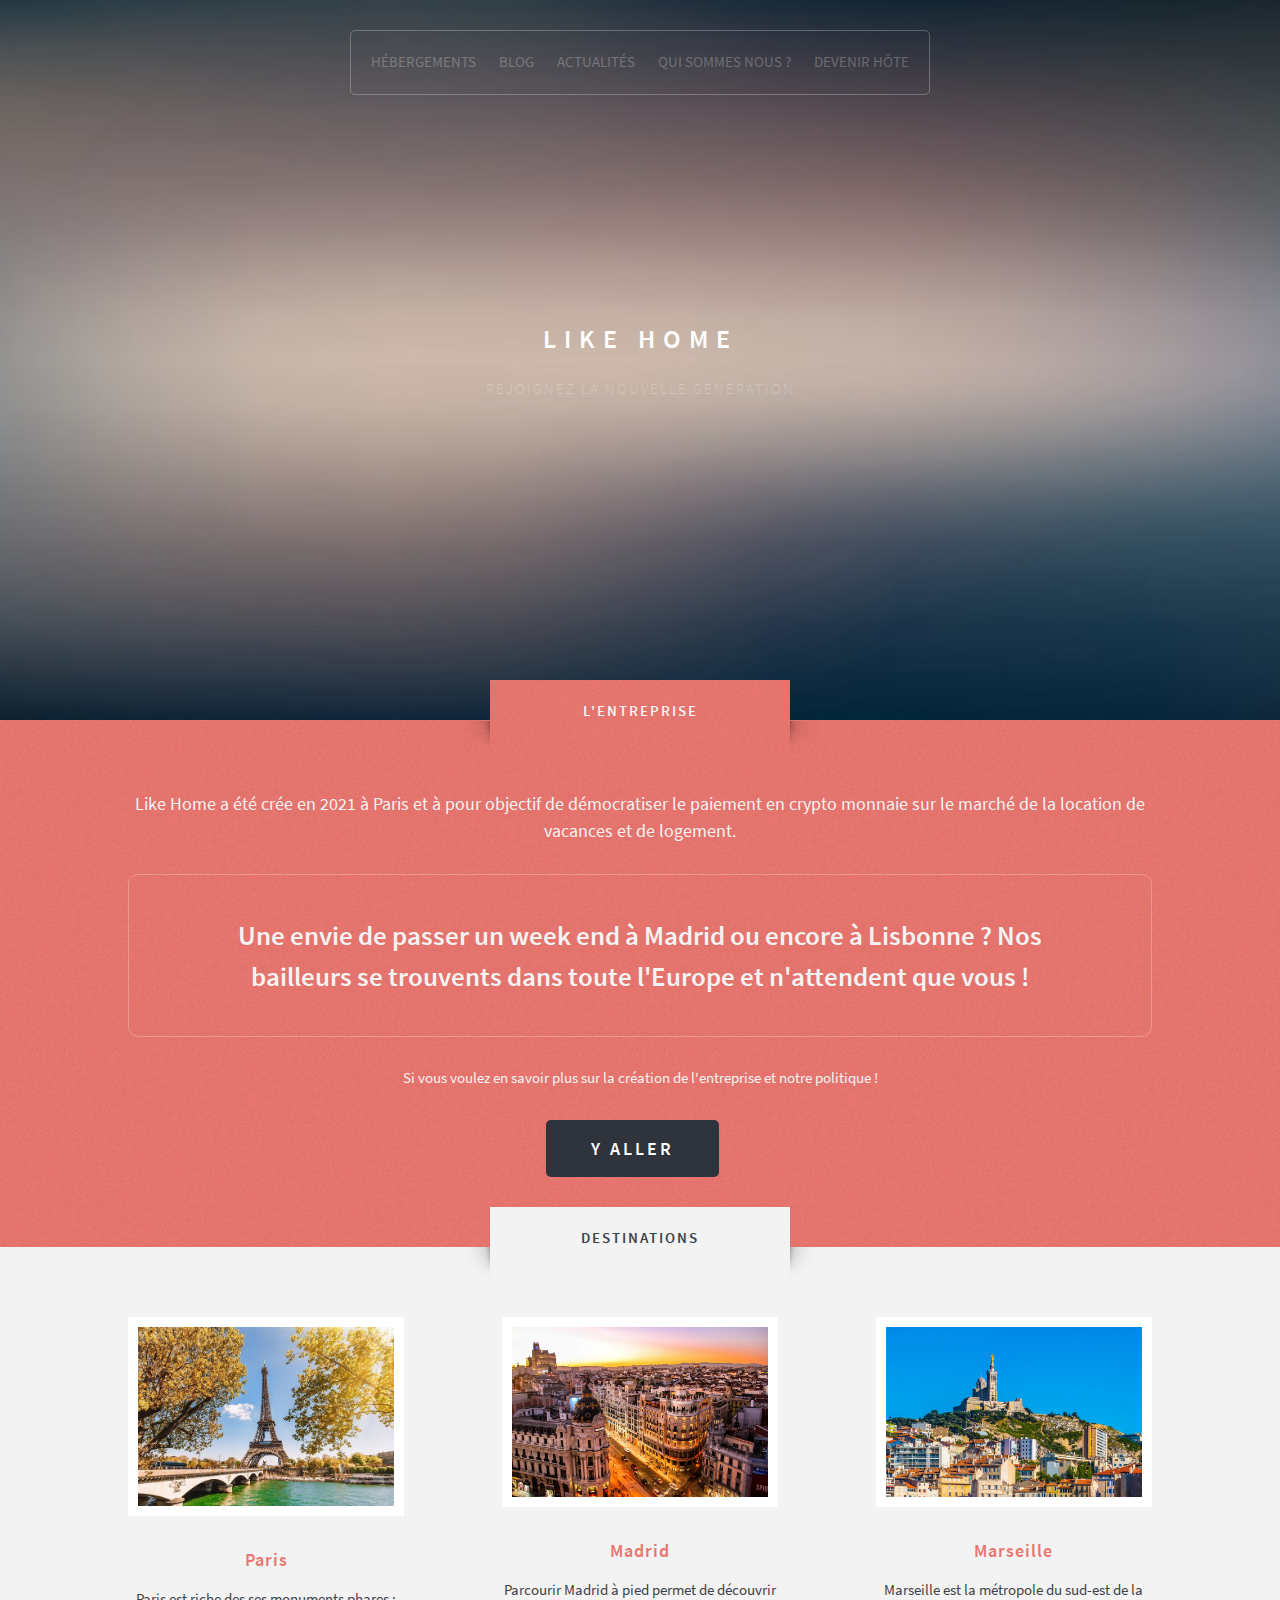
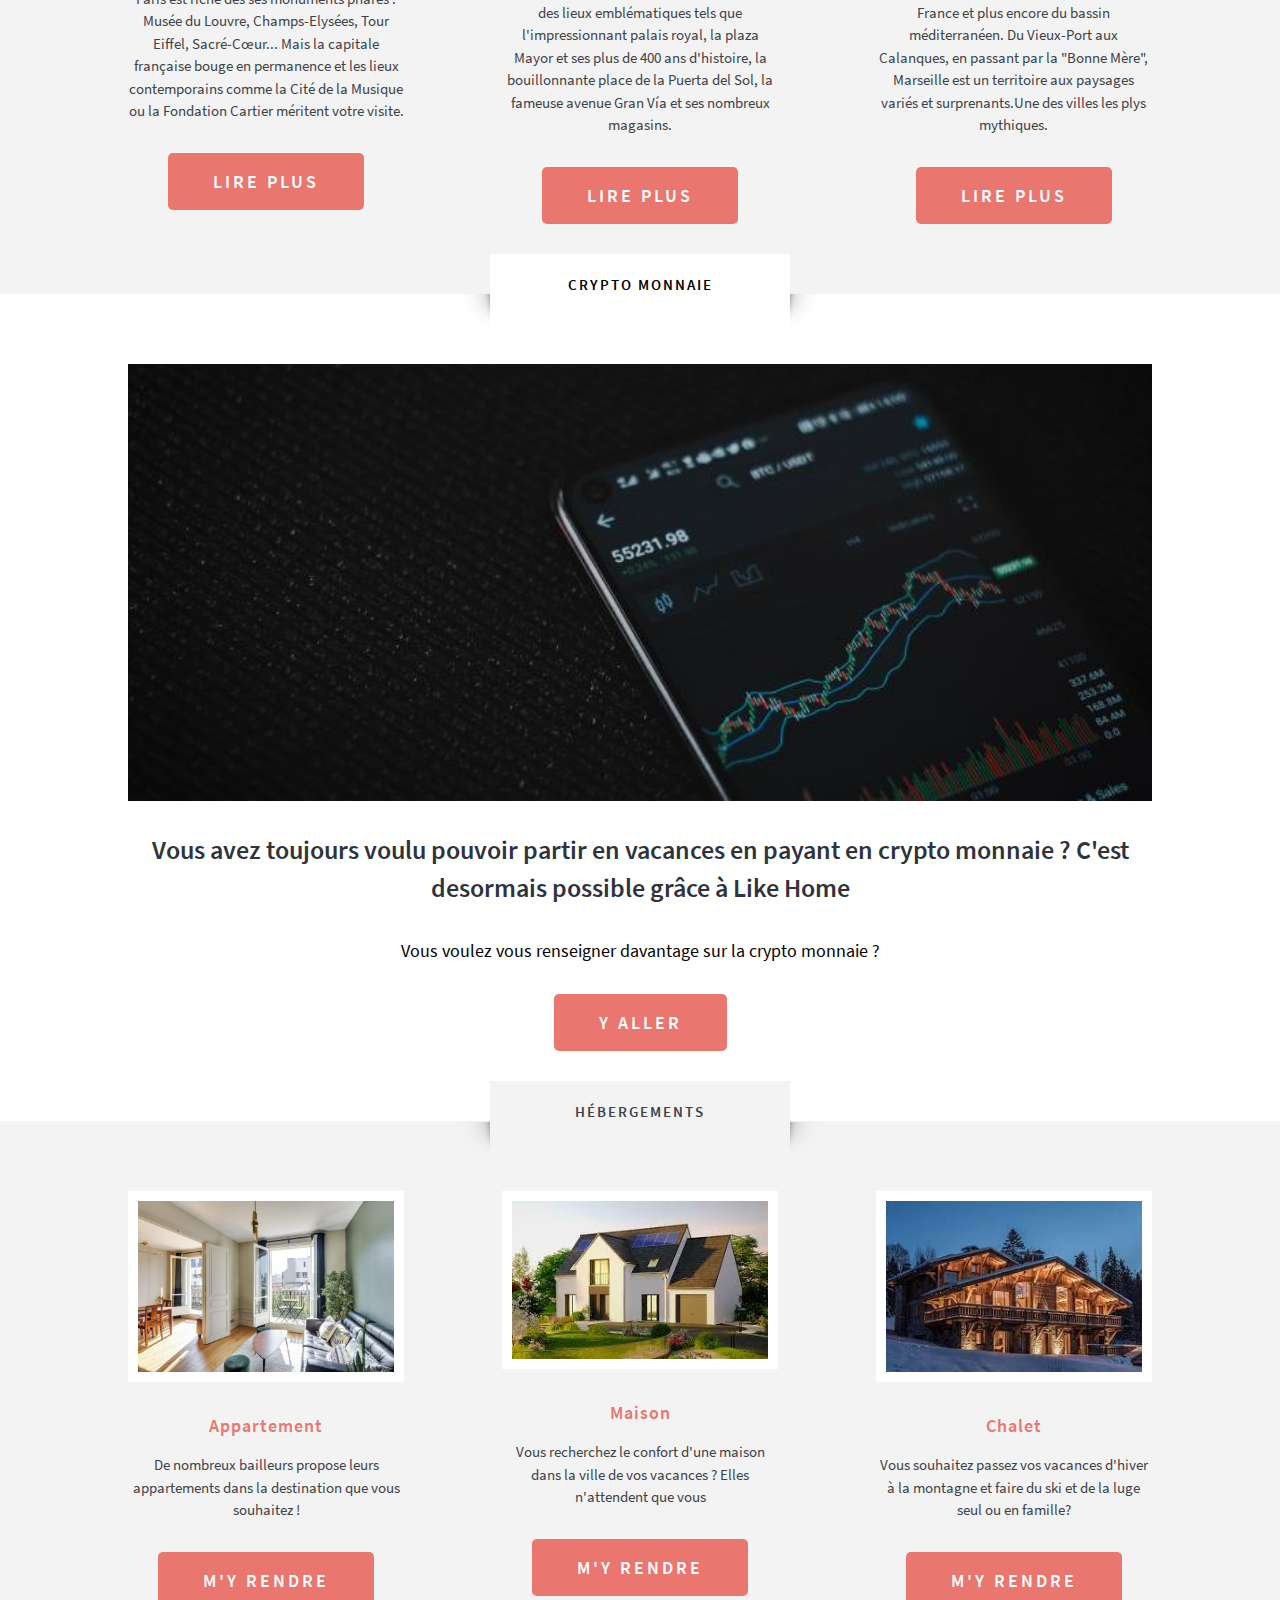
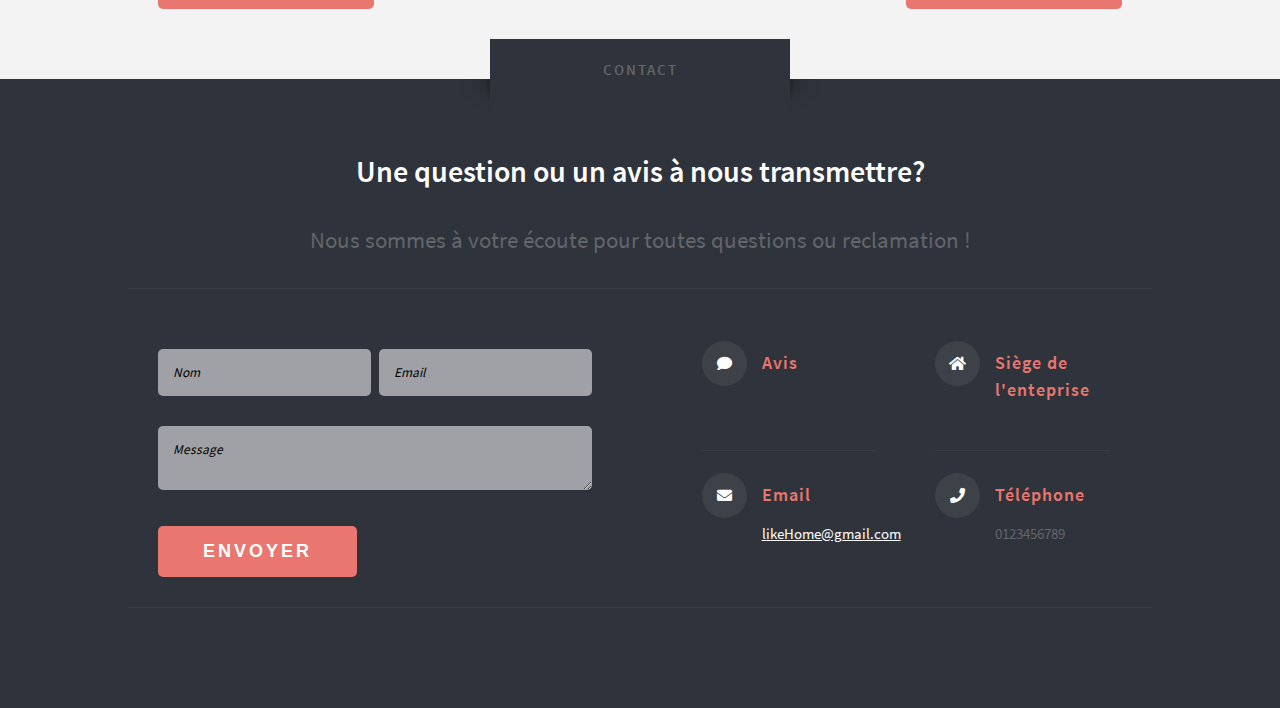
<file: index.html>
<!DOCTYPE html>
<html lang="en">
<head>
	<meta charset="utf-8">
	<meta name="viewport" content="width=device-width, initial-scale=1.0">
	<title>Like Home</title>

	<link rel="stylesheet" href="css/main.min.css">
	<link rel="stylesheet" href="css/all.min.css">
</head>
<body>
	<header>
		<h1>
			<a href="index.html">Like Home</a>
		</h1>
		<h2>Rejoignez la nouvelle génération</h2>
		<nav>
			<a href="index.html">Hébergements</a>
			<a href="#">Blog</a>
			<a href="#">Actualités</a>
			<a href="#">Qui sommes nous ?</a>
			<a href="#">Devenir hôte</a>
		</nav>
	</header>

	<section class="zone intro">
		<h1>
			L'ENTREPRISE
		</h1>
		<div class="wrapper">
			<h2 class="baseline"> 
				Like Home a été crée en 2021 à Paris et à pour objectif de démocratiser le paiement en crypto monnaie sur le marché de
				la location de vacances et de logement. <label for=""></label>
			</h2>
			<p class="headline">
				Une envie de passer un week end à Madrid ou encore à Lisbonne ? Nos bailleurs se trouvents dans toute l'Europe et n'attendent que vous !
			</p>
			<p>
				Si vous voulez en savoir plus sur la création de l'entreprise et notre politique !
			</p>
			<p class="cta">
				<a href="#" class="button full">Y ALLER</a>
			</p>
		</div>
	</section>
	<section class="zone endorsements">
		<h1>Destinations</h1>
		<div class="wrapper">
			<article>
				<h1>Paris</h1>
				<figure>
					<img src="data/pic02.jpg" alt="pic02 Ville de Paris">
				</figure>
				<p>Paris est riche des ses monuments phares : Musée du Louvre, Champs-Elysées, Tour Eiffel, Sacré-Cœur... Mais la capitale française bouge en permanence et les lieux contemporains comme la Cité de la Musique ou la Fondation Cartier méritent votre visite.</p>
				<p class="cta">
					<a href="#" class="button full">Lire plus</a>
				</p>
			</article>
			<article>
				<h1>Madrid</h1>
				<figure>
					<img src="data/pic03.jpg" alt="pic03 Ville de Madrid">
				</figure>
				<p>Parcourir Madrid à pied permet de découvrir des lieux emblématiques tels que l'impressionnant palais royal, la plaza Mayor et ses plus de 400 ans d'histoire, la bouillonnante place de la Puerta del Sol, la fameuse avenue Gran Vía et ses nombreux magasins.</p>
				<p class="cta">
					<a href="#" class="button full">Lire plus</a>
				</p>
			</article>
			<article>
				<h1>Marseille</h1>
				<figure>
					<img src="data/pic04.jpg" alt="pic04 Ville de Marseille ">
				</figure>
				<p>Marseille est la métropole du sud-est de la France et plus encore du bassin méditerranéen. Du Vieux-Port aux Calanques, en passant par la "Bonne Mère", Marseille est un territoire aux paysages variés et surprenants.Une des villes les plys mythiques.       </p>
				<p class="cta">
					<a href="#" class="button full">Lire plus</a>
				</p>
			</article>
			
		</div>
	</section>
	<section class="zone details">
		<h1>
			Crypto monnaie
		</h1>
		<div class="wrapper">
			<figure>
				<img src="data/pic01.jpg" alt="pic01 image crypto monnaie">
			</figure>
			<h2 class="focus">Vous avez toujours voulu pouvoir partir en vacances en payant en crypto monnaie ? C'est desormais possible grâce à Like Home</h2>
			<h3 class="baseline">Vous voulez vous renseigner davantage sur la crypto monnaie ?</h3>
		
			<p class="cta">
				<a href="#" class="button full">Y ALLER</a>
				
			</p>
		</div>
	</section>
	

	<section class="zone endorsements">
		<h1>Hébergements</h1>
		<div class="wrapper">
			<article>
				<h1>Appartement</h1>
				<figure>
					<img src="data/pic05.jpg" alt="pic05 Appartement">
				</figure>
				<p>De nombreux bailleurs propose leurs appartements dans la destination que vous souhaitez !</p>
				<p class="cta">
					<a href="#" class="button full">M'Y RENDRE</a>
				</p>
			</article>
			<article>
				<h1>Maison</h1>
				<figure>
					<img src="data/pic07.jpg" alt="pic07 Chalet">
				</figure>
				<p>Vous recherchez le confort d'une maison dans la ville de vos vacances ? Elles n'attendent que vous</p>
				<p class="cta">
					<a href="#" class="button full">M'Y RENDRE</a>
				</p>
			</article>
			<article>
				<h1>Chalet</h1>
				<figure>
					<img src="data/pic06.jpg" alt="pic06 Maison">
				</figure>
				<p>Vous souhaitez passez vos vacances d'hiver à la montagne et faire du ski et de la luge seul ou en famille?</p>
				<p class="cta">
					<a href="#" class="button full">M'Y RENDRE</a>
				</p>
			</article>
			
		</div>
	</section>

	<footer class="zone">
		<h1>Contact</h1>
		<div class="wrapper">
			<h2 class="focus">Une question ou un avis à nous transmettre?</h2>
			<p class="baseline">
				Nous sommes à votre écoute pour toutes questions ou reclamation !
			</p>
			<article>
				<form method="POST" action="#">
					<p>
						<input type="text" name="name" placeholder="Nom">
						<input type="email" name="email" placeholder="Email">
					</p>
					<p>
						<textarea name="message" placeholder="Message"></textarea>
					</p>
					<p>
						<button type="submit" class="full">ENVOYER</button>
						
					</p>
				</form>
				<ul>
					<li>
						<i class="fas fa-comment" aria-hidden="true"></i>
						<h1>Avis</h1>
			
					</li>
					<li>
						<i class="fas fa-home" aria-hidden="true"></i>
						<h1>Siège de l'enteprise</h1>
						
						
					</li>
					<li>
						<i class="fas fa-envelope" aria-hidden="true"></i>
						<h1>Email</h1>
						<p><a href="mailto:#">likeHome@gmail.com</a></p>
					</li>
					<li>
						<i class="fas fa-phone" aria-hidden="true"></i>
						<h1>Téléphone</h1>
						<p>0123456789</p>
					</li>
				</ul>
			</article>

			
		</div>
	</footer>

</body>
</html>
</file>
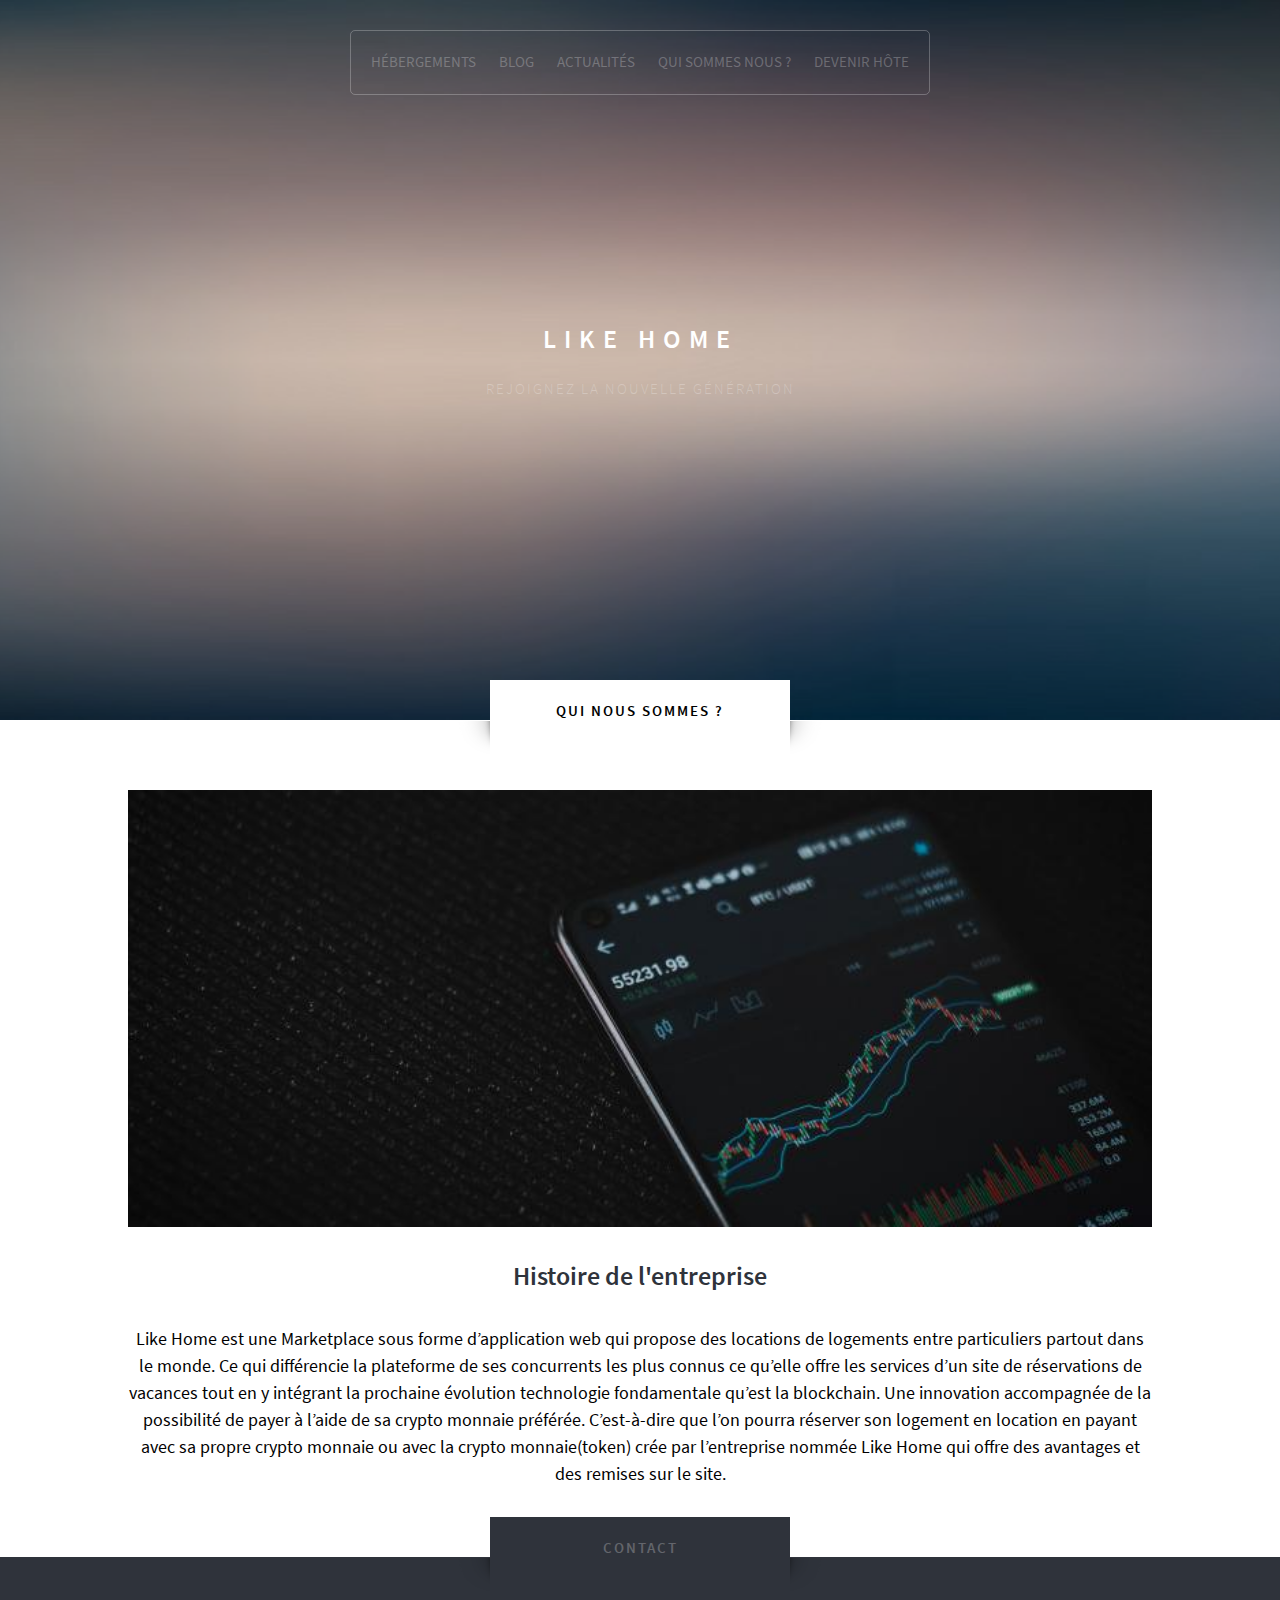
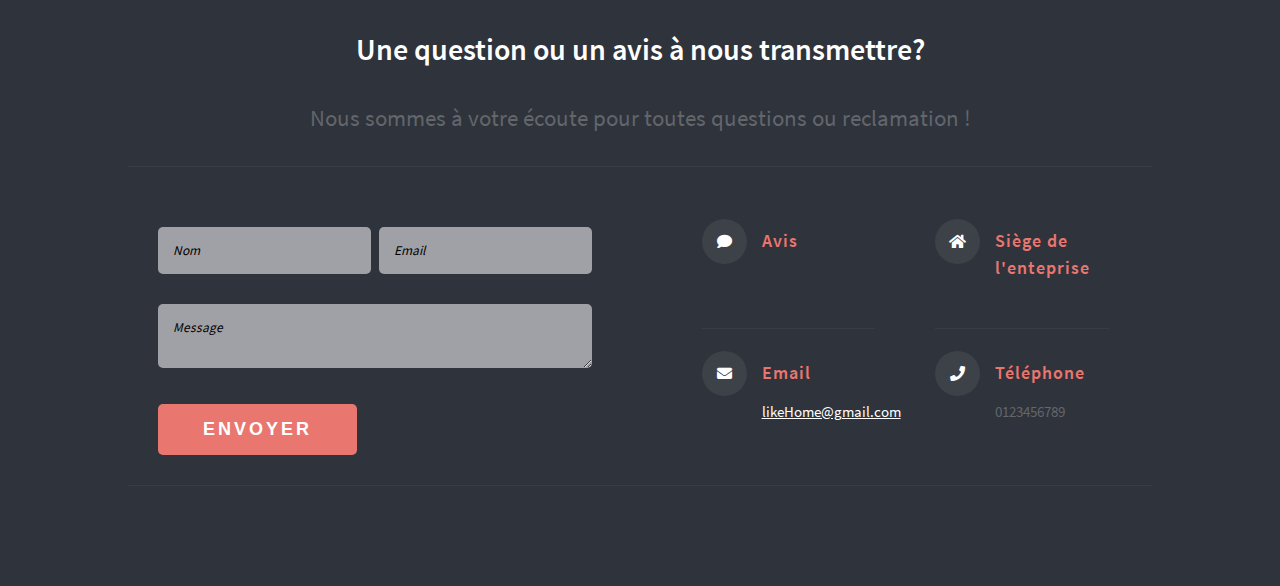
<file: pageinfo.html>
<!DOCTYPE html>
<html lang="en">
<head>
	<meta charset="utf-8">
	<meta name="viewport" content="width=device-width, initial-scale=1.0">
	<title>Like Home</title>

	<link rel="stylesheet" href="css/main.min.css">
	<link rel="stylesheet" href="css/all.min.css">
</head>
<body>
	<header>
		<h1>
			<a href="index.html">Like Home</a>
		</h1>
		<h2>Rejoignez la nouvelle génération</h2>
		<nav>
			<a href="index.html">Hébergements</a>
			<a href="#">Blog</a>
			<a href="#">Actualités</a>
			<a href="#">Qui sommes nous ?</a>
			<a href="#">Devenir hôte</a>
		</nav>
	</header>

	
	<section class="zone details">
		<h1>
			Qui nous sommes ?
		</h1>
		<div class="wrapper">
			<figure>
				<img src="data/pic01.jpg" alt="pic01 image crypto monnaie">
			</figure>
			<h2 class="focus">Histoire de l'entreprise</h2>
			<h3 class="baseline">Like Home est une Marketplace sous forme d’application web qui propose des locations de logements entre particuliers partout dans le monde. Ce qui différencie la plateforme de ses concurrents les plus connus ce qu’elle offre les services d’un site de réservations de vacances tout en y intégrant la prochaine évolution technologie fondamentale qu’est la blockchain. Une innovation accompagnée de la possibilité de payer à l’aide de sa crypto monnaie préférée. C’est-à-dire que l’on pourra réserver son logement en location en payant avec sa propre crypto monnaie ou avec la crypto monnaie(token) crée par l’entreprise nommée Like Home qui offre des avantages et des remises sur le site.</h3>
			
			
		</div>
	</section>
	

	

	<footer class="zone">
		<h1>Contact</h1>
		<div class="wrapper">
			<h2 class="focus">Une question ou un avis à nous transmettre?</h2>
			<p class="baseline">
				Nous sommes à votre écoute pour toutes questions ou reclamation !
			</p>
			<article>
				<form method="POST" action="#">
					<p>
						<input type="text" name="name" placeholder="Nom">
						<input type="email" name="email" placeholder="Email">
					</p>
					<p>
						<textarea name="message" placeholder="Message"></textarea>
					</p>
					<p>
						<button type="submit" class="full">ENVOYER</button>
						
					</p>
				</form>
				<ul>
					<li>
						<i class="fas fa-comment" aria-hidden="true"></i>
						<h1>Avis</h1>
			
					</li>
					<li>
						<i class="fas fa-home" aria-hidden="true"></i>
						<h1>Siège de l'enteprise</h1>
						
						
					</li>
					<li>
						<i class="fas fa-envelope" aria-hidden="true"></i>
						<h1>Email</h1>
						<p><a href="mailto:#">likeHome@gmail.com</a></p>
					</li>
					<li>
						<i class="fas fa-phone" aria-hidden="true"></i>
						<h1>Téléphone</h1>
						<p>0123456789</p>
					</li>
				</ul>
			</article>

			
		</div>
	</footer>

</body>
</html>
</file>
<file: css/main.min.css>
html,body,div,span,applet,object,iframe,h1,h2,h3,h4,h5,h6,p,blockquote,pre,a,abbr,acronym,address,big,cite,code,del,dfn,em,img,ins,kbd,q,s,samp,small,strike,strong,sub,sup,tt,var,b,u,i,center,dl,dt,dd,ol,ul,li,fieldset,form,label,legend,table,caption,tbody,tfoot,thead,tr,th,td,article,aside,canvas,details,embed,figure,figcaption,footer,header,hgroup,menu,nav,output,ruby,section,summary,time,mark,audio,video,main{margin:0;padding:0;border:0;font-size:100%;font:inherit;vertical-align:baseline}article,aside,details,figcaption,figure,footer,header,hgroup,menu,nav,section,main{display:block}body{line-height:1}ol,ul{list-style:none}blockquote,q{quotes:none}blockquote:before,blockquote:after,q:before,q:after{content:'';content:none}table{border-collapse:collapse;border-spacing:0}*{box-sizing:border-box}figure img{display:block;width:100%}.clearfix::after{content:'';display:block;height:0;overflow:hidden;clear:both}@font-face{font-family:'SourceSans';src:url("../webfonts/SourceSansPro-Regular.woff") format("woff"),url("../webfonts/SourceSansPro-Regular.woff2") format("woff2");font-weight:normal}@font-face{font-family:'SourceSans';src:url("../webfonts/SourceSansPro-Light.woff") format("woff"),url("../webfonts/SourceSansPro-Light.woff2") format("woff2");font-weight:300}@font-face{font-family:'SourceSans';src:url("../webfonts/SourceSansPro-SemiBold.woff") format("woff"),url("../webfonts/SourceSansPro-SemiBold.woff2") format("woff2");font-weight:bold}html{font-family:'SourceSans';font-size:15px}html body{line-height:1.5}html a{text-decoration:none;color:inherit}html a.button.full,html button.full{text-decoration:none;text-transform:uppercase;border:none;font-size:1.2rem;font-weight:bold;letter-spacing:3px;padding:1rem 3rem;display:inline-block;border-radius:5px;background:transparent;margin-right:1rem;color:#fff;background:#e97770}html a.button.line,html button.line{text-decoration:none;text-transform:uppercase;border:none;font-size:1.2rem;font-weight:bold;letter-spacing:3px;padding:1rem 3rem;display:inline-block;border-radius:5px;background:transparent;margin-right:1rem;color:#fff;box-shadow:inset 0 0 2px #a0a1a7}html a.button:last-child,html button:last-child{margin-right:0}html .zone{position:relative}html .zone>h1:first-child{background:inherit;width:300px;position:absolute;top:-40px;left:calc(50% - 150px);text-transform:uppercase;letter-spacing:2px;font-weight:bold;text-align:center;padding:20px}html .zone>h1:first-child::before{content:'';display:block;width:35px;height:38px;background:url(../images/shadow.png);position:absolute;bottom:-16px;left:100%;transform:scaleX(-1)}html .zone>h1:first-child::after{content:'';display:block;width:35px;height:38px;background:url(../images/shadow.png);position:absolute;bottom:-16px;right:100%}html .zone .wrapper{width:80%;max-width:1200px;margin:auto;padding:70px 0}html .zone h2,html .zone h3,html .zone p,html .zone figure,html .zone ul{margin-bottom:30px}html .zone h2:last-child,html .zone h3:last-child,html .zone p:last-child,html .zone figure:last-child,html .zone ul:last-child{margin-bottom:0}html .zone strong{font-weight:bold}html .zone p a{text-decoration:underline}html .zone .baseline{font-size:1.2rem}html .zone .headline{border:1px solid rgba(255,255,255,0.25);font-size:1.8rem;font-weight:bold;border-radius:10px;padding:40px 70px}html .zone .focus{font-size:1.7rem;font-weight:bold;color:#2f333b}header{background:url(../images/banner.jpg) no-repeat 50% 50%/cover;min-height:80vh;display:flex;flex-direction:column;justify-content:center;align-items:center;color:rgba(255,255,255,0.25);text-transform:uppercase;position:relative}header h1{color:#fff;font-size:1.7rem;font-weight:bold;letter-spacing:8px;margin-bottom:20px}header h2{letter-spacing:2px;font-weight:300}header nav{position:absolute;top:30px;left:50%;transform:translateX(-50%);border:1px solid rgba(255,255,255,0.25);padding:20px;border-radius:5px}header nav a{margin-right:20px}header nav a:last-child{margin-right:0}.intro{background:#e97770 url(../images/overlay.png);color:#f3f3f3;text-align:center}.intro .button.full{text-decoration:none;text-transform:uppercase;border:none;font-size:1.2rem;font-weight:bold;letter-spacing:3px;padding:1rem 3rem;display:inline-block;border-radius:5px;background:transparent;margin-right:1rem;color:#fff;background:#2f333b}.details{background:#fff}.details .wrapper>h2,.details .wrapper>h3,.details .wrapper>p{text-align:center}.details ul{display:flex;flex-wrap:wrap;justify-content:center}.details ul li{width:40%;margin-right:4rem;border-bottom:1px solid #a0a1a7;padding:2rem 1rem 2rem 4rem;position:relative}.details ul li:nth-child(even){margin-right:0}.details ul li:nth-last-of-type(1),.details ul li:nth-last-of-type(2){border-bottom:none}.details ul li i{position:absolute;top:1.5rem;left:0;display:flex;width:3rem;height:3rem;background:#3d4249;color:#fff;justify-content:center;align-items:center;border-radius:50%}.details ul li h1{color:#e97770;font-weight:bold;margin-bottom:1rem;font-size:1.2rem;letter-spacing:1px}.details ul li p{margin-bottom:0}.details ul li a{color:#fff}.details .button.line{text-decoration:none;text-transform:uppercase;border:none;font-size:1.2rem;font-weight:bold;letter-spacing:3px;padding:1rem 3rem;display:inline-block;border-radius:5px;background:transparent;margin-right:1rem;color:#a0a1a7;box-shadow:inset 0 0 2px #a0a1a7}.endorsements{background:#f3f3f3;color:#3d4249}.endorsements .wrapper{display:flex;justify-content:space-between}.endorsements .wrapper article{width:27%;text-align:center;display:flex;flex-direction:column}.endorsements .wrapper article h1{color:#e97770;font-weight:bold;margin-bottom:1rem;font-size:1.2rem;letter-spacing:1px}.endorsements .wrapper article figure{order:-1;border:10px solid #fff}footer.zone{background:#2f333b;color:rgba(255,255,255,0.25)}footer.zone .wrapper .baseline{text-align:center;font-size:1.5rem}footer.zone .wrapper .focus{color:#fff;text-align:center;font-size:2rem}footer.zone .wrapper article{width:100%;display:flex;justify-content:space-between;border-top:1px solid rgba(255,255,255,0.05);border-bottom:1px solid rgba(255,255,255,0.05);padding:2rem;margin-bottom:30px}footer.zone .wrapper article form{width:45%;padding-top:2rem}footer.zone .wrapper article form p:first-child{display:flex;justify-content:space-between}footer.zone .wrapper article form input,footer.zone .wrapper article form textarea{font-family:inherit;background:#a0a1a7;margin:0;padding:1rem;border:none;border-radius:5px}footer.zone .wrapper article form input::placeholder,footer.zone .wrapper article form textarea::placeholder{color:#000;font-style:italic}footer.zone .wrapper article form input{width:49%}footer.zone .wrapper article form textarea{width:100%;resize:vertical}footer.zone .wrapper article ul{width:45%;display:flex;flex-wrap:wrap;justify-content:center}footer.zone .wrapper article ul li{width:40%;margin-right:4rem;border-bottom:1px solid rgba(255,255,255,0.05);padding:2rem 1rem 2rem 4rem;position:relative}footer.zone .wrapper article ul li:nth-child(even){margin-right:0}footer.zone .wrapper article ul li:nth-last-of-type(1),footer.zone .wrapper article ul li:nth-last-of-type(2){border-bottom:none}footer.zone .wrapper article ul li i{position:absolute;top:1.5rem;left:0;display:flex;width:3rem;height:3rem;background:#3d4249;color:#fff;justify-content:center;align-items:center;border-radius:50%}footer.zone .wrapper article ul li h1{color:#e97770;font-weight:bold;margin-bottom:1rem;font-size:1.2rem;letter-spacing:1px}footer.zone .wrapper article ul li p{margin-bottom:0}footer.zone .wrapper article ul li a{color:#fff}footer.zone .wrapper>ul{border:1px solid rgba(255,255,255,0.05);padding:20px;border-radius:5px;width:fit-content;margin:auto;display:flex}footer.zone .wrapper>ul a{margin-right:20px}footer.zone .wrapper>ul a:last-child{margin-right:0}footer.zone .wrapper>ul li{border-right:1px solid rgba(255,255,255,0.05);padding:0 1rem}footer.zone .wrapper>ul li:last-child{border-right:none}footer.zone .wrapper>ul li a{text-decoration:underline}@media screen and (max-width: 1200px){footer.zone article{display:flex;flex-direction:column}footer.zone article form{min-width:100%}footer.zone article ul{min-width:100%}}@media screen and (max-width: 1000px){.details ul{display:flex;flex-direction:column}.details ul li{width:100%}.endorsements div.wrapper{display:flex;flex-direction:column}.endorsements div.wrapper article{width:100%}}
</file>
